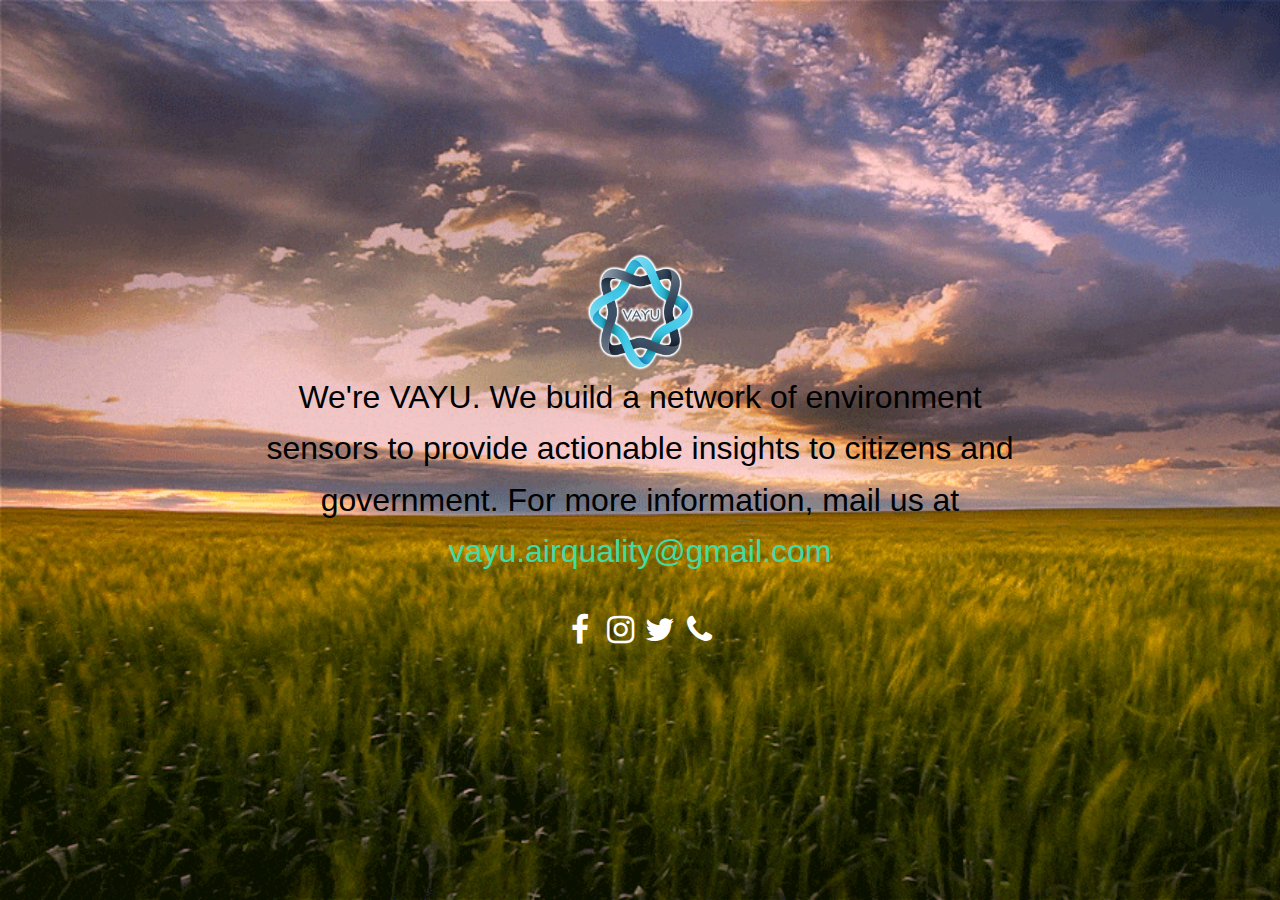
<file: index.html>
<!DOCTYPE html>
<html lang="en">
<head>

    <meta charset="utf-8">
    <meta http-equiv="X-UA-Compatible" content="IE=edge">
    <meta name="viewport" content="width=device-width, initial-scale=1">
    <meta name="application-name" content="Vayu">
    <meta name="description" content="">
    <meta name="author" content="Ramanpreet Singh">

    <link rel="shortcut icon" href="img/ico/favicon.ico">
    <link rel="apple-touch-icon" sizes="57x57" href="img/ico/apple-icon-57x57.png">
    <link rel="apple-touch-icon" sizes="60x60" href="img/ico/apple-icon-60x60.png">
    <link rel="apple-touch-icon" sizes="72x72" href="img/ico/apple-icon-72x72.png">
    <link rel="apple-touch-icon" sizes="76x76" href="img/ico/apple-icon-76x76.png">
    <link rel="apple-touch-icon" sizes="114x114" href="img/ico/apple-icon-114x114.png">
    <link rel="apple-touch-icon" sizes="120x120" href="img/ico/apple-icon-120x120.png">
    <link rel="apple-touch-icon" sizes="144x144" href="img/ico/apple-icon-144x144.png">
    <link rel="apple-touch-icon" sizes="152x152" href="img/ico/apple-icon-152x152.png">
    <link rel="apple-touch-icon" sizes="180x180" href="img/ico/apple-icon-180x180.png">
    <link rel="icon" type="image/png" sizes="192x192" href="img/ico/android-icon-192x192.png">
    <link rel="icon" type="image/png" sizes="32x32" href="img/ico/favicon-32x32.png">
    <link rel="icon" type="image/png" sizes="96x96" href="img/ico/favicon-96x96.png">
    <link rel="icon" type="image/png" sizes="16x16" href="img/ico/favicon-16x16.png">
    <link rel="manifest" href="img/ico/manifest.json">
    <meta name="msapplication-TileColor" content="#ffffff">
    <meta name="msapplication-TileImage" content="img/ico/ms-icon-144x144.png">
    <meta name="theme-color" content="#ffffff">

    <title>Vayu</title>
    <link href="https://maxcdn.bootstrapcdn.com/bootstrap/3.3.7/css/bootstrap.min.css" rel="stylesheet">
    <link href="css/main.css" rel="stylesheet">
    <link href="css/font-awesome.min.css" rel="stylesheet">

    <!-- HTML5 Shim and Respond.js IE8 support of HTML5 elements and media queries -->
    <!-- WARNING: Respond.js doesn't work if you view the page via file:// -->
    <!--[if lt IE 9]>
        <script src="https://oss.maxcdn.com/libs/html5shiv/3.7.0/html5shiv.js"></script>
        <script src="https://oss.maxcdn.com/libs/respond.js/1.4.2/respond.min.js"></script>
    <![endif]-->

</head>

<body>
    <div class="intro">
        <div class="intro-body">
            <div class="container">
                <div class="row">
                    <div class="col-md-8 col-md-offset-2">
                        <img src="img/logo.png" alt="Logo" height="120" width="120">
                        <!-- <h1 class="brand-heading">VAYU</h1> -->
                        <p class="intro-text">We're VAYU. We build a network of environment sensors to provide actionable insights to citizens and government. For more information, mail us at <a href="mailto:vayu.airquality@gmail.com"> vayu.airquality@gmail.com</a></p>
                        <a class="btn btn-social" target="_blank" href="https://www.facebook.com/vayu.airquality"><i class="fa fa-facebook"></i></a>
                        <a class="btn btn-social" target="_blank" href="https://www.instagram.com/vayu.airquality"><i class="fa fa-instagram"></i></a>
                        <a class="btn btn-social" target="_blank" href="https://twitter.com/Vayu25488735"><i class="fa fa-twitter"></i></a>
                        <a class="btn btn-social" target="_blank" href="tel:+919953535742"><i class="fa fa-phone"></i></a>
                    </div>
                </div>
            </div>
        </div>
    </div>

    <!-- <div class="contact">
        <div class="row">
            <div class="col-md-8 col-md-offset-2">
                <div class="center">

                <h1> <i class="fa fa-facebook"></i></h1>
                <h1> <i class="fa fa-facebook"></i></h1>
                <h1> <i class="fa fa-pinterest"></i></h1>
                <h1> <i class="fa fa-google-plus"></i></h1>
                <h1> <i class="fa fa-dribbble"></i></h1>
                </div>
            </div>
        </div>
    </div> -->

    <script src="https://code.jquery.com/jquery-1.12.4.min.js"></script>
    <script src="https://maxcdn.bootstrapcdn.com/bootstrap/3.3.7/js/bootstrap.min.js"></script>
    <!-- Start of HubSpot Embed Code -->
    <script type="text/javascript" id="hs-script-loader" async defer src="//js.hs-scripts.com/2918712.js"></script>
    <!-- End of HubSpot Embed Code -->
</body>

</html>
</file>
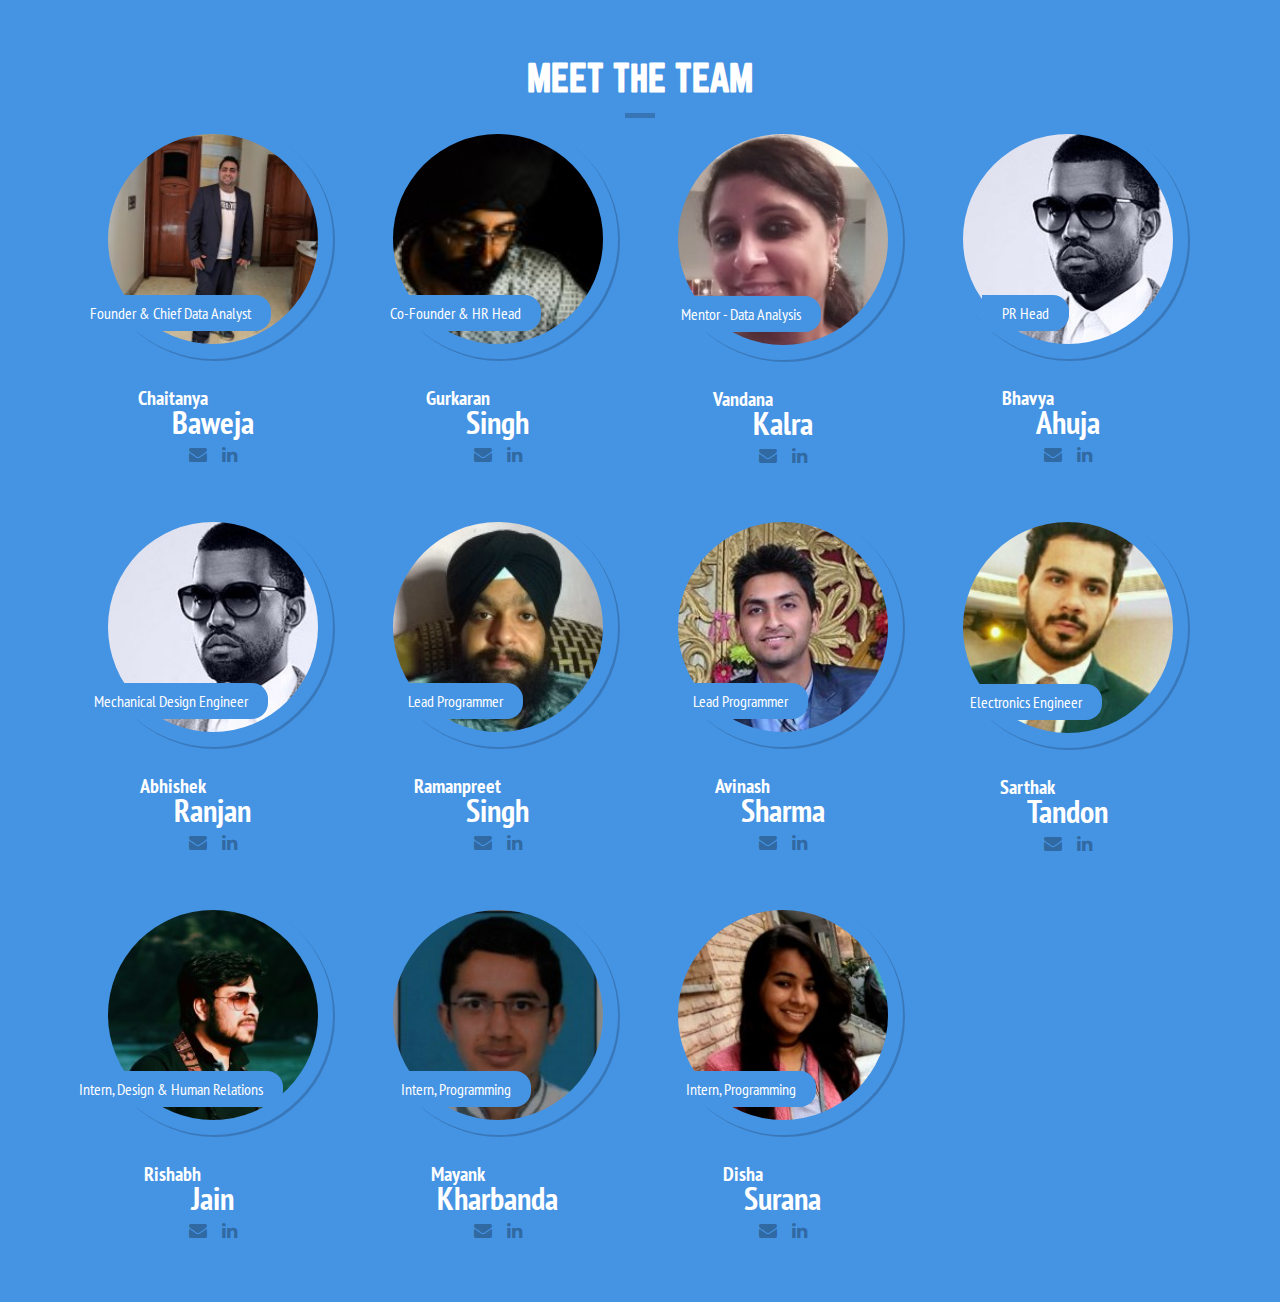
<file: team.html>
<!DOCTYPE html>
<html lang="en">

<head>

	<!-- Meta tags & title /-->
	<meta http-equiv="Content-Type" content="text/html; charset=utf-8" />
	<meta name="viewport" content="width=device-width, initial-scale=1, maximum-scale=1">
	<meta name="robots" content="all,index,follow" />

	<title>OpenVayu - Meet the Team</title>
	<meta name="description" content="OpenVayu - Meet the Team" />

	<!-- Stylesheets /-->
	<link rel="stylesheet" type="text/css" href="css/style.css" />
	<!-- Main stylesheet /-->
	<link rel="stylesheet" type="text/css" href="css/bootstrap.css">
	<!-- Grid framework /-->
	<link href='http://fonts.googleapis.com/css?family=Open+Sans:400,300,600,700,800' rel='stylesheet' type='text/css'>
	<link href='http://fonts.googleapis.com/css?family=PT+Sans+Narrow:400,700' rel='stylesheet' type='text/css'>
	<link href="css/font-awesome.min.css" rel="stylesheet">
	<!-- Font Awesome /-->

	<link rel="shortcut icon" href="img/ico/favicon.ico">
	<link rel="apple-touch-icon" sizes="57x57" href="img/ico/apple-icon-57x57.png">
	<link rel="apple-touch-icon" sizes="60x60" href="img/ico/apple-icon-60x60.png">
	<link rel="apple-touch-icon" sizes="72x72" href="img/ico/apple-icon-72x72.png">
	<link rel="apple-touch-icon" sizes="76x76" href="img/ico/apple-icon-76x76.png">
	<link rel="apple-touch-icon" sizes="114x114" href="img/ico/apple-icon-114x114.png">
	<link rel="apple-touch-icon" sizes="120x120" href="img/ico/apple-icon-120x120.png">
	<link rel="apple-touch-icon" sizes="144x144" href="img/ico/apple-icon-144x144.png">
	<link rel="apple-touch-icon" sizes="152x152" href="img/ico/apple-icon-152x152.png">
	<link rel="apple-touch-icon" sizes="180x180" href="img/ico/apple-icon-180x180.png">
	<link rel="icon" type="image/png" sizes="192x192" href="img/ico/android-icon-192x192.png">
	<link rel="icon" type="image/png" sizes="32x32" href="img/ico/favicon-32x32.png">
	<link rel="icon" type="image/png" sizes="96x96" href="img/ico/favicon-96x96.png">
	<link rel="icon" type="image/png" sizes="16x16" href="img/ico/favicon-16x16.png">


</head>

<body>

	<!-- Team SECTION -->
	<section id="team">
		<h3>Meet the Team</h3>
		<!-- Section Title -->
		<div class="separator"></div>
		<div class="container">
			<div class="col-md-8 col-md-offset-2">
				<!-- Section Description -->
				<!-- <p>Lorem ipsum dolor sit amet, consectetur adipisicing elit, sed do eiusmod tempor incididunt ut labore et dolore magna aliqua. Ut enim ad minim veniam, quis nostrud exercitation ullamco laboris nisi ut aliquip ex ea commodo consequat.</p> -->
			</div>

			<!-- First Row of Members -->
			<div class="row1">

				<!-- Member 1 -->
				<div class="col-md-3">
					<a href="" class="member-profile">
						<div class="unhover_img">
							<img src="img/team/member-1.jpg" alt="" />
						</div>
						<!-- <div class="hover_img">
							<img src="img/team/member-1-hover.jpg" alt="" />
						</div> -->
						<span>Founder &amp; Chief Data Analyst</span>
						<h4><span>Chaitanya </span> Baweja</h4>
					</a>
					<ul>
						<li><a href="mailto:chaitanya.baweja1@gmail.com" target="_blank"><i class="fa fa-envelope"></i></a></li>
						<li><a href="https://www.linkedin.com/in/chaitanya-baweja" target="_blank"><i class="fa fa-linkedin"></i></a></li>
						<!-- <li><a href="#" target="_blank"><i class="fa fa-foursquare"></i></a></li> -->
					</ul>
				</div>

				<!-- member 2 -->
				<div class="col-md-3">
					<a href="" class="member-profile">
						<div class="unhover_img">
							<img src="img/team/member-2.jpg" alt="" />
						</div>
						<!-- <div class="hover_img">
							<img src="img/team/member-2-hover.jpg" alt="" />
						</div> -->
						<span>Co-Founder &amp; HR Head</span>
						<h4><span>Gurkaran</span> Singh</h4>
					</a>
					<ul>
						<li><a href="mailto:karan.singh.990@gmail.com" target="_blank"><i class="fa fa-envelope"></i></a></li>
						<li><a href="https://www.linkedin.com/in/karan-singh-6a80959b" target="_blank"><i class="fa fa-linkedin"></i></a></li>
						<!-- <li><a href="#"  target="_blank"><i class="fa fa-linkedin"></i></a></li> -->
					</ul>
				</div>

				<!-- member 3 -->
				<div class="col-md-3">
					<a href="" class="member-profile">
						<div class="unhover_img">
							<img src="img/team/member-3.jpg" alt="" />
						</div>
						<!-- <div class="hover_img">
							<img src="img/team/member-2-hover.jpg" alt="" />
						</div> -->
						<span>Mentor - Data Analysis</span>
						<h4><span>Vandana</span> Kalra</h4>
					</a>
					<ul>
						<li><a href="mailto:vandana.kalra@sggscc.ac.in" target="_blank"><i class="fa fa-envelope"></i></a></li>
						<li><a href="https://www.linkedin.com/in/vandana-kalra-66244556" target="_blank"><i class="fa fa-linkedin"></i></a></li>
						<!-- <li><a href="#"  target="_blank"><i class="fa fa-linkedin"></i></a></li> -->
					</ul>
				</div>

				<!-- member 4 -->
				<div class="col-md-3">
					<a href="" class="member-profile">
						<div class="unhover_img">
							<img src="img/team/member-4.jpg" alt="" />
						</div>
						<!-- <div class="hover_img">
							<img src="img/team/member-2-hover.jpg" alt="" />
						</div> -->
						<span>PR Head</span>
						<h4><span>Bhavya</span> Ahuja</h4>
					</a>
					<ul>
						<li><a href="mailto:vandana.kalra@sggscc.ac.in" target="_blank"><i class="fa fa-envelope"></i></a></li>
						<li><a href="https://www.linkedin.com/in/vandana-kalra-66244556" target="_blank"><i class="fa fa-linkedin"></i></a></li>
						<!-- <li><a href="#"  target="_blank"><i class="fa fa-linkedin"></i></a></li> -->
					</ul>
				</div>
			</div>
			<!-- End First Row -->
			<div class="clear"></div>
			<!-- Second Row of Members -->
			<div class="row2">

				<!-- member 5 -->
				<div class="col-md-3">
					<a href="" class="member-profile">
						<div class="unhover_img">
							<img src="img/team/member-5.jpg" alt="" />
						</div>
						<!-- <div class="hover_img">
							<img src="img/team/member-2-hover.jpg" alt="" />
						</div> -->
						<span>Mechanical Design Engineer</span>
						<h4><span>Abhishek</span> Ranjan</h4>
					</a>
					<ul>
						<li><a href="mailto:vandana.kalra@sggscc.ac.in" target="_blank"><i class="fa fa-envelope"></i></a></li>
						<li><a href="https://www.linkedin.com/in/vandana-kalra-66244556" target="_blank"><i class="fa fa-linkedin"></i></a></li>
						<!-- <li><a href="#"  target="_blank"><i class="fa fa-linkedin"></i></a></li> -->
					</ul>
				</div>

				<!-- member 6 -->
				<div class="col-md-3">
					<a href="" class="member-profile">
						<div class="unhover_img">
							<img src="img/team/member-6.jpg" alt="" />
						</div>
						<!-- <div class="hover_img">
							<img src="img/team/member-3-hover.jpg" alt="" />
						</div> -->
						<span>Lead Programmer</span>
						<h4><span>Ramanpreet</span> Singh</h4>
					</a>
					<ul>
						<li><a href="mailto:rssawhney01@gmail.com" target="_blank"><i class="fa fa-envelope"></i></a></li>
						<li><a href="https://www.linkedin.com/in/rssawhney" target="_blank"><i class="fa fa-linkedin"></i></a></li>
						<!-- <li><a href="#" target="_blank"><i class="fa fa-pinterest"></i></a></li> -->
					</ul>
				</div>

				<!-- member 7 -->
				<div class="col-md-3">
					<a href="" class="member-profile">
						<div class="unhover_img">
							<img src="img/team/member-7.jpg" alt="" />
						</div>
						<!-- <div class="hover_img">
							<img src="img/team/member-4-hover.jpg" alt="" />
						</div> -->
						<span>Lead Programmer</span>
						<h4><span>Avinash</span> Sharma</h4>
					</a>
					<ul>
						<li><a href="mailto:ravinashkvafs@gmail.com" target="_blank"><i class="fa fa-envelope"></i></a></li>
						<li><a href="https://www.linkedin.com/in/avinash-sharma-1779519b/" target="_blank"><i class="fa fa-linkedin"></i></a></li>
						<!-- <li><a href="#" target="_blank"><i class="fa fa-foursquare"></i></a></li> -->
						<!-- <li><a href="#" target="_blank"><i class="fa fa-google-plus"></i></a></li> -->
					</ul>
				</div>

				<!-- Second Row of Members -->
				<!-- member 8 -->
				<div class="col-md-3">
					<a href="" class="member-profile">
						<div class="unhover_img">
							<img src="img/team/member-8.jpg" alt="" />
						</div>
						<!-- <div class="hover_img">
							<img src="img/team/member-4-hover.jpg" alt="" />
						</div> -->
						<span>Electronics Engineer</span>
						<h4><span>Sarthak</span> Tandon</h4>
					</a>
					<ul>
						<li><a href="mailto:sarthak.chain.gang@gmail.com" target="_blank"><i class="fa fa-envelope"></i></a></li>
						<li><a href="#" target="_blank"><i class="fa fa-linkedin"></i></a></li>
						<!-- <li><a href="#"  target="_blank"><i class="fa fa-linkedin"></i></a></li> -->
					</ul>
				</div>
			</div> <!-- End Second Row -->
			<div class="clear"></div>
			<!-- Third Row of Members -->
			<div class="row3">
				<!-- member 9 -->
				<div class="col-md-3">
					<a href="" class="member-profile">
						<div class="unhover_img">
							<img src="img/team/member-9.jpg" alt="" />
						</div>
						<!-- <div class="hover_img">
							<img src="img/team/member-3-hover.jpg" alt="" />
						</div> -->
						<span>Intern, Design &amp; Human Relations</span>
						<h4><span>Rishabh</span> Jain</h4>
					</a>
					<ul>
						<li><a href="mailto:jrishabh555@gmail.com" target="_blank"><i class="fa fa-envelope"></i></a></li>
						<li><a href="#" target="_blank"><i class="fa fa-linkedin"></i></a></li>
						<!-- <li><a href="#" target="_blank"><i class="fa fa-foursquare"></i></a></li> -->
					</ul>
				</div>

				<!-- member 10 -->
				<div class="col-md-3">
					<a href="" class="member-profile">
						<div class="unhover_img">
							<img src="img/team/member-10.jpg" alt="" />
						</div>
						<!-- <div class="hover_img">
							<img src="img/team/member-2-hover.jpg" alt="" />
						</div> -->
						<span>Intern, Programming</span>
						<h4><span>Mayank</span> Kharbanda</h4>
					</a>
					<ul>
						<li><a href="mailto:kharbanda.mayank@outlook.com" target="_blank"><i class="fa fa-envelope"></i></a></li>
						<li><a href="https://in.linkedin.com/in/mayank-kharbanda-852025106" target="_blank"><i class="fa fa-linkedin"></i></a></li>
						<!-- <li><a href="#" target="_blank"><i class="fa fa-foursquare"></i></a></li> -->
						<!-- <li><a href="#" target="_blank"><i class="fa fa-google-plus"></i></a></li> -->
					</ul>
				</div>

				<!-- member 11 -->
				<div class="col-md-3">
					<a href="" class="member-profile">
						<div class="unhover_img">
							<img src="img/team/member-11.jpg" alt="" />
						</div>
						<!-- <div class="hover_img">
							<img src="img/team/member-1-hover.jpg" alt="" />
						</div> -->
						<span>Intern, Programming</span>
						<h4><span>Disha</span> Surana</h4>
					</a>
					<ul>
						<li><a href="mailto:dishasurana11@gmail.com" target="_blank"><i class="fa fa-envelope"></i></a></li>
						<li><a href="https://www.linkedin.com/in/disha-surana-875888138" target="_blank"><i class="fa fa-linkedin"></i></a></li>
						<!-- <li><a href="#" target="_blank"><i class="fa fa-pinterest"></i></a></li> -->
					</ul>
				</div>

			</div> <!-- End Third Row -->
			<div class="clear"></div>

			<!-- View All Button -->
			<!-- <div class="col-md-12">
				<button class="btn btn-transparent fadeIn">View All</button>
			</div> -->

		</div>
	</section>
	<!-- //Team SECTION -->

	<script src="http://ajax.googleapis.com/ajax/libs/jquery/1.10.2/jquery.min.js"></script>
	<!-- Load jQuery -->

	<!-- jQuery Code for the View All Button -->
	<!-- <script>
		$(document).ready(function(){
		  $(".fadeIn").click(function(){
			$("div.row2").fadeIn();
			$("button.fadeIn").hide();
		  });
		});
	</script> -->

</body>

</html>
</file>
<file: css/main.css>
body {
    width: 100%;
    height: 100%;
    font-family: "Lora", "Helvetica Neue", Helvetica, Arial, sans-serif;
    color: white;
    background-color: black;
}

html {
    width: 100%;
    height: 100%;
}

h1, h2, h3, h4, h5, h6 {
    margin: 0 0 35px;
    text-transform: uppercase;
    font-family: "Montserrat", "Helvetica Neue", Helvetica, Arial, sans-serif;
    font-weight: 700;
    letter-spacing: 1px;
}

p {
    margin: 0 0 25px;
    font-size: 18px;
    line-height: 1.5;
}

@media (min-width: 768px) {
    p {
        margin: 0 0 35px;
        font-size: 20px;
        line-height: 1.6;
    }
}

a {
    color: #42DCA3;
    -webkit-transition: all 0.2s ease-in-out;
    -moz-transition: all 0.2s ease-in-out;
    transition: all 0.2s ease-in-out;
}

a:hover, a:focus {
    text-decoration: none;
    color: #1d9b6c;
}

.intro {
    display: table;
    width: 100%;
    height: 100%;
    padding: 0;
    text-align: center;
    color: white;
    background: url("../img/background.gif");
    background-color: black;
    background-size: auto;
    -webkit-background-size: cover;
    -moz-background-size: cover;
    -o-background-size: cover;
}

.intro .intro-body {
    display: table-cell;
    vertical-align: middle;
}

.intro .intro-body .brand-heading {
    font-size: 100px;
    text-shadow: 7px 7px 5px #000;
}

.intro .intro-body .intro-text {
    font-size: 24px;
    color: #000;
    /*text-shadow: 1px 1px #fff;*/
}

@media (min-width: 768px) {
  .intro .intro-body .intro-text {
    font-size: 32px;
    color: #000;
    /*text-shadow: 1px 1px #fff;*/
  }
}
.btn {
    font-weight: 400;
}
.btn-transparent {
    border: 3px solid #fff;
    background: transparent;
    color: #fff;
}
.btn-transparent:hover {
    border-color: rgba(255, 255, 255, 0.5);
}
.btn-social {
    font-size: 32px;
    border: 0;
    color: #fff;
    border-radius: 100%;
    display: inline-block;
    width: 36px;
    height: 36px;
    line-height: 36px;
    text-align: center;
    padding: 0;
}
/*.btn-social.btn-facebook {
    background: #4f7dd4;
}
.btn-social.btn-facebook:hover {
    background: #789bde;
}
.btn-social.btn-twitter {
    background: #5bceff;
}
.btn-social.btn-twitter:hover {
    background: #8eddff;
}
.btn-social.btn-linkedin {
    background: #21a6d8;
}
.btn-social.btn-linkedin:hover {
    background: #49b9e3;
}
.btn-social.btn-google-plus {
    background: #dc422b;
}
.btn-social.btn-google-plus:hover {
    background: #e36957;
}*/
.btn-social:hover {
    color: #000;
}
</file>
<file: css/style.css>
/*
Tutorial Name: Meet the Team
Description: A simple concept for members section.
Author: Stanislav Kostadinov
Author URI: http://stanislav.it
Usage: You can use this code for free in personal and commercial projects if you build upon it. You are not allowed to republish, redistribute or sell "as-is".
*/

/* 01. GENERAL SETTINGS ============================================ */

* {margin: 0; padding: 0;}

p {line-height: 160%;}

a {text-decoration: none; color: #fff; transition: all 0.1s ease-in;}
img {border: 0;}

body {
	background: #fff;
	color: #fff;
	font-family: 'PT Sans Narrow', sans-serif;
	font-size: 13px;
	font-weight: 300;
}

.clear {clear: both;}

/* Buttons */
.btn {
	display: inline-block;
	margin-top: 20px;
	padding: 10px 40px;
	color: rgba(255,255,255, 0.95);
	font-size: 18px;
	font-weight: 700;
	text-transform: uppercase;
	border: none;
	border-radius: 20px;
	outline: 0;
	transition: all 0.1s ease-in;
}

.btn-transparent {background: rgba(0,0,0, 0.2);}
.btn-transparent:hover {background: rgba(0,0,0, 0.4);}

/* Separators */
.separator {
	margin: 0 auto;
	background: rgba(0, 0, 0, 0.2);
	width: 30px;
	height: 5px;
}

/* 02. FONT FACE ============================================ */

@font-face {
    font-family: 'norwester';
	src: url('../fonts/norwester/norwester.eot');
    src: url('../fonts/norwester/norwester.eot?iefix') format('embedded-opentype'),
		 url('../fonts/norwester/norwester.ttf');
    font-weight: normal;
}

/* 03. Team SETTINGS ============================================ */

#team {
	padding: 60px 0;
	background: #4593e3;
	text-align: center;
}

#team p {
	padding: 20px 0 60px;
	color: rgba(255,255,255, 0.85);
	font-family: 'Open Sans', sans-serif;
	font-size: 16px;
	letter-spacing: 0.2px;
}

#team h3 {
	padding: 0 0 15px;
	font-family: 'norwester';
	font-size: 36px;
	text-transform: uppercase;
}

#team h4  {
	margin-top: -20px;
	font-size: 32px;
	font-weight: 700;
}

#team h4 span {
	display: block;
	position: relative;
	left: -40px;
	top: 10px;
	font-size: 20px;
	background: none;
	padding: 0;
}

#team img {
	width: 100%;
	max-width: 240px;
	border-radius: 50%;
	border: 15px solid transparent;
	box-shadow: 2px 2px 0px rgba(0,0,0, 0.18);
	transition: all 0.1s ease-in;
}

/*#team img:hover {
	border: 15px solid #3980C9;
	position: relative;
	z-index: 10;
	transition: all 0.1s ease-in;
}*/

#team span {
	padding: 8px 20px;
	position: relative;
	top: -64px;
	left: -42px;
	display: inline-block;
	background: #4593e3;
	border-radius: 0 16px 16px 0;
	font-size: 16px;
}

/* Member Image Hover Effect */
/*.hover_img {
  display: none
}*/

/*.member-profile:hover .unhover_img{
  display: none;
}*/

/*.member-profile:hover .hover_img {
  display: block;
}*/

/* Social Networks Meta */
#team li {display: inline-block; padding: 0 6px; font-size: 18px;}
#team li a {color: rgba(0,0,0, 0.3); transition: all 0.1s ease-in;}
#team li a:hover {color: rgba(0,0,0, 0.7);}

/* Rows Optimization */
/*.row2 {
	display: none;
}*/

.row1 .col-md-3, .row2 .col-md-3 {
	padding-bottom: 40px;
}

/* Mobile Devices Optimization */
@media (min-width: 568px) and (max-width: 992px) {

	.row1 .col-md-3, .row2 .col-md-3 {
		display: inline-block;
		max-width: 50%;
	}

	#team img {max-width: 300px;}

}
</file>
